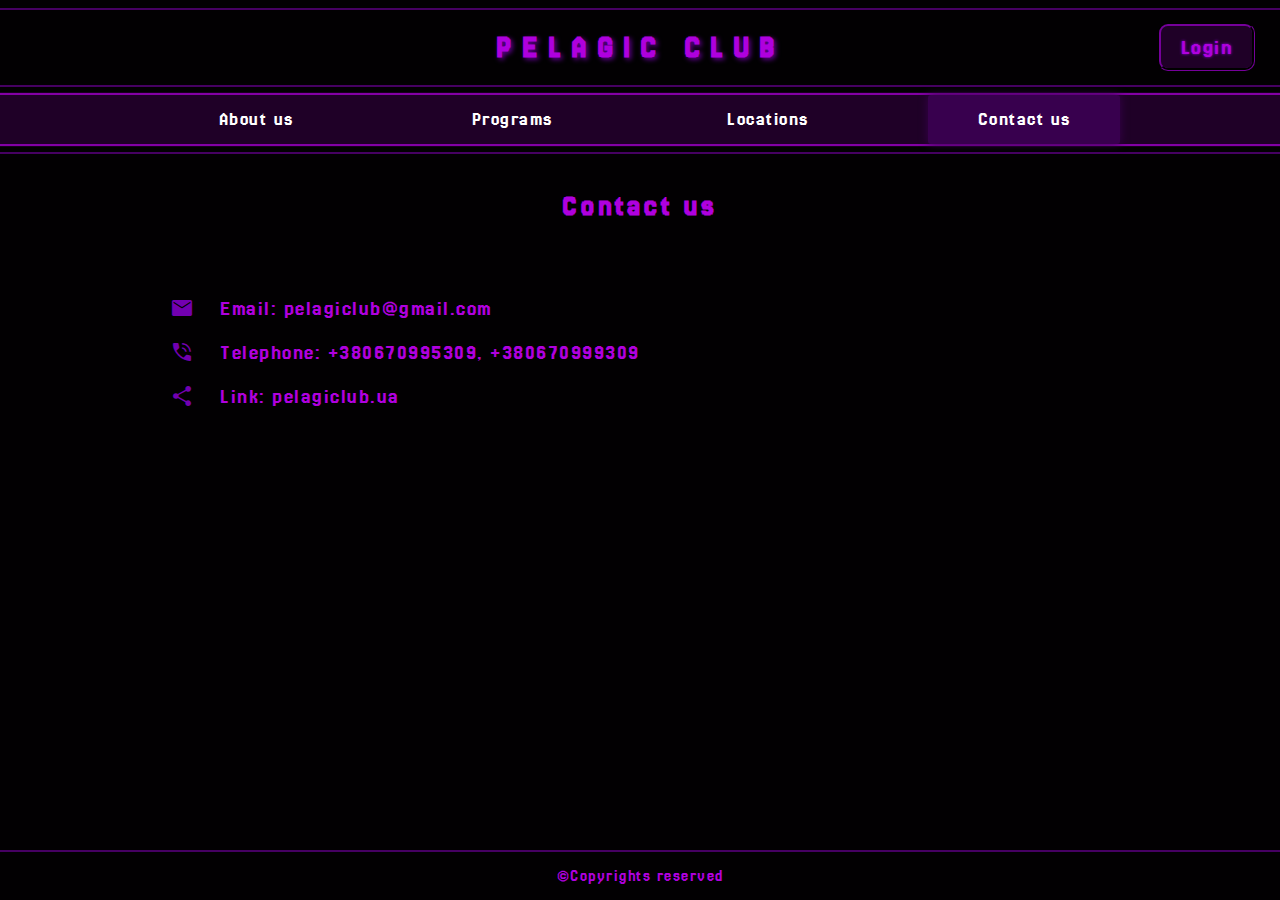
<file: contact_us.html>
<!DOCTYPE html>
<html>
<head>
	<meta charset="UTF-8" />
	<meta name="viewport" content="width=device-width, initial-scale=1.0" />
	<title>PELAGIC CLUB</title>
	<meta name="description" content="Night club, Ukraine Odesa, Near the sea, Contact_Us page.">
	<link rel="icon" href="favicon.ico" type="image/x-icon">
	<link rel="stylesheet" href="css/index.css" />

	<!-- ICONS -->
	<link href="https://fonts.googleapis.com/css2?family=Material+Symbols+Outlined" rel="stylesheet" />
</head>
<body class="contact_us_html">
	<header>
		<hr>

		<h1>PELAGIC CLUB</h1>

		<div style="position: absolute; top: 20px; right: 20px;">
			<a href="login.php" class="any_button">Login</a>
		</div>

		<hr>
	</header>

	<nav>
		<div class="navbar">
			<ul>
				<li><a href="index.php">About us</a></li>
				<li><a href="programs.php">Programs</a></li>
				<li><a href="locations.php">Locations</a></li>
				<li><a class="selected" href="contact_us.php">Contact us</a></li>
			</ul>
		</div>
		<hr>
	</nav>

	<main>
		<h2>Contact us</h2>
		<section>
			<p><span class="material-symbols-outlined">mail</span>&nbsp;&nbsp;&nbsp;&nbsp;Email: pelagiclub@gmail.com</p>
			<p><span class="material-symbols-outlined">phone_in_talk</span>&nbsp;&nbsp;&nbsp;&nbsp;Telephone: +380670995309, +380670999309</p>
			<p><span class="material-symbols-outlined">share</span>&nbsp;&nbsp;&nbsp;&nbsp;Link: pelagiclub.ua</p>
		</section>
	</main>
	
	<footer>
		<hr>
		<p>&copy;Copyrights reserved</p>
	</footer>

</body>
</html>
</file>
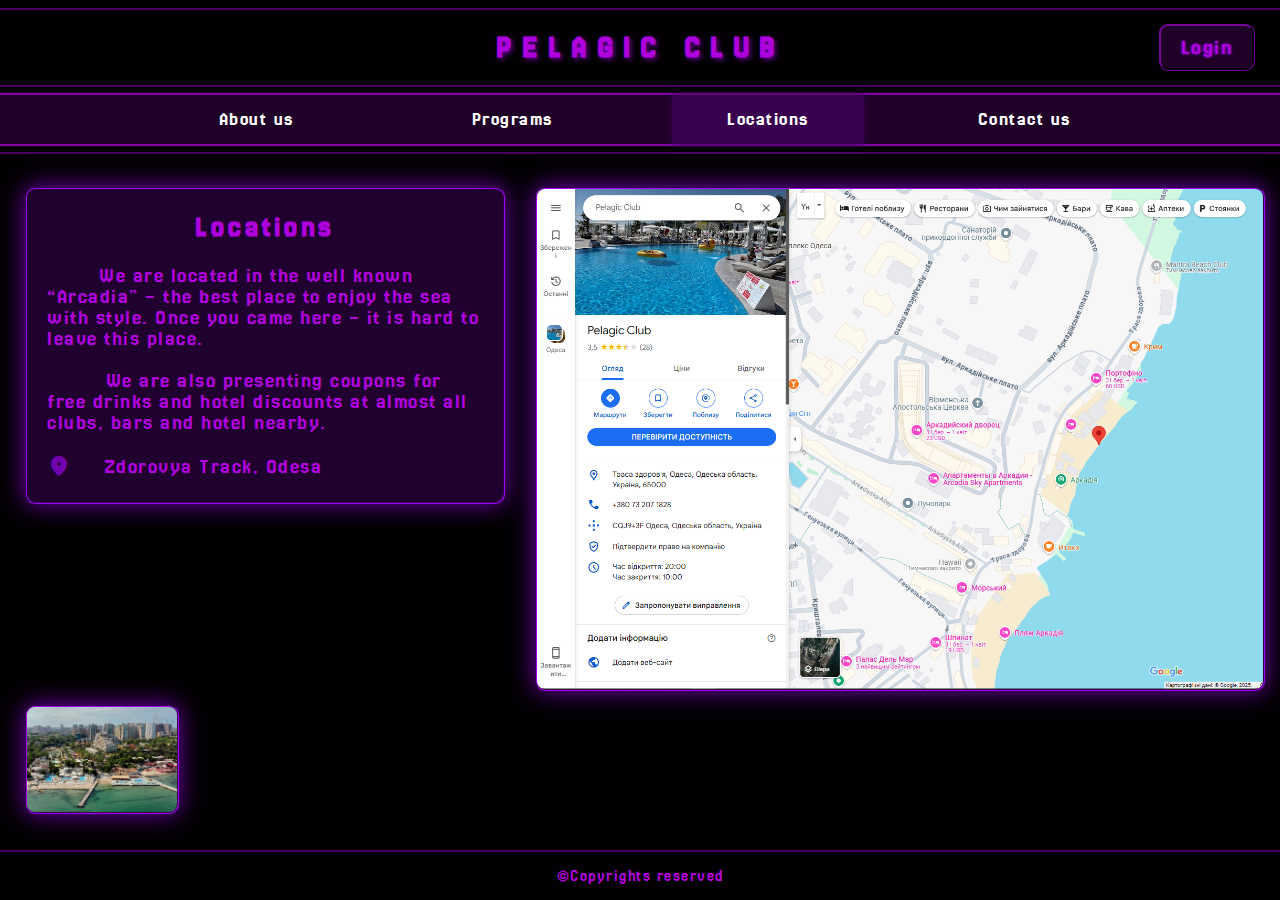
<file: locations.html>
<!DOCTYPE html>
<html>
<head>
	<meta charset="UTF-8">
	<meta name="viewport" content="width=device-width, initial-scale=1.0">
	<title>PELAGIC CLUB</title>
	<meta name="description" content="Night club, Ukraine Odesa, Near the sea, Locations page.">
	<link rel="icon" href="favicon.ico" type="image/x-icon">
	<link rel="stylesheet" href="css/index.css">

	<!-- ICONS -->
	<link rel="stylesheet" href="https://fonts.googleapis.com/css2?family=Material+Symbols+Outlined:opsz,wght,FILL,GRAD@20..48,100..700,0..1,-50..200&icon_names=location_on" />
</head>
<body class="locations_html">
	<header>
		<hr>

		<h1>PELAGIC CLUB</h1>

		<div style="position: absolute; top: 20px; right: 20px;">
			<a href="login.php" class="any_button">Login</a>
		</div>

		<hr>
	</header>

	<nav>
		<div class="navbar">
			<ul>
				<li><a href="index.php">About us</a></li>
				<li><a href="programs.php">Programs</a></li>
				<li><a class="selected" href="locations.php">Locations</a></li>
				<li><a href="contact_us.php">Contact us</a></li>
			</ul>
		</div>
		<hr>
	</nav>

	<main>
		<section>
			<div class="glowing_div">
				<h2>Locations</h2>
				<p>&nbsp;&nbsp;&nbsp;&nbsp;&nbsp;&nbsp;&nbsp;&nbsp;We are located in the well known “Arcadia” - the best place to enjoy the sea with style. Once you came here - it is hard to leave this place.<br><br>
				&nbsp;&nbsp;&nbsp;&nbsp;&nbsp;&nbsp;&nbsp;&nbsp; We are also presenting coupons for free drinks and hotel discounts at almost all clubs, bars and hotel nearby.<br><br>
	    		<span class="material-symbols-outlined">location_on</span>&nbsp;&nbsp;&nbsp;&nbsp;&nbsp;Zdorovya Track, Odesa</p>
			</div>

			<div>
				<img src="images/locations_3.jpg" class="glowing_div">
			</div>
		</section>

		<aside>
			<img src="images/locations_2.png" alt="Location on the map." class="glowing_div">
		</aside>
	</main>

	<footer>
		<hr>	
		<p>&copy;Copyrights reserved</p>
	</footer>

</body>
</html>
</file>
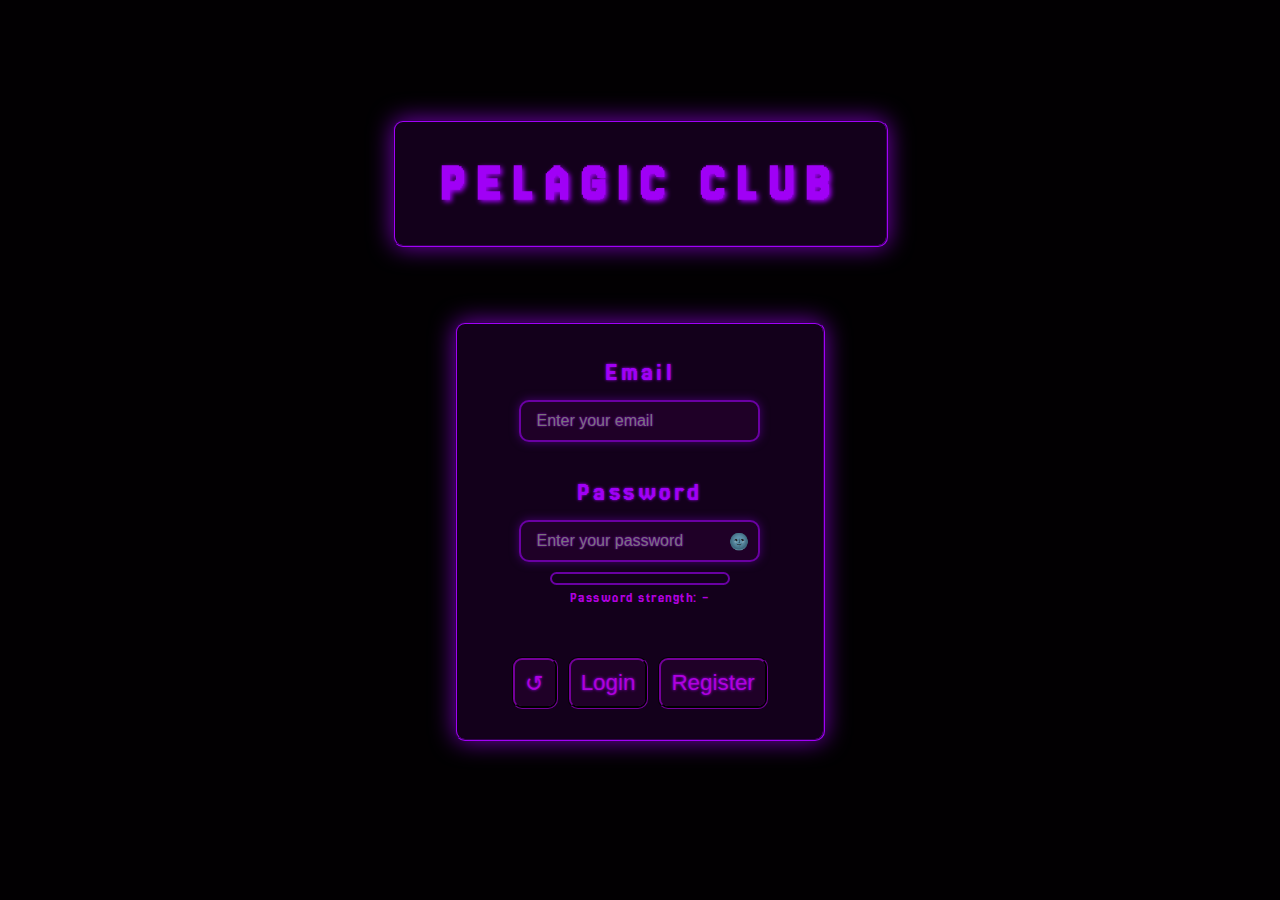
<file: login.html>
<!-- HTML -->
<!DOCTYPE html>
<html lang="en">
<head>
    <meta charset="UTF-8">
    <meta name="viewport" content="width=device-width, initial-scale=1.0">
    <title>PELAGIC CLUB</title>
    <meta name="description" content="Night club, Ukraine Odesa, Near the sea, Login page.">
    <link rel="icon" href="favicon.ico" type="image/x-icon">
    <link rel="stylesheet" href="css/index.css">
</head>
<body class="login_html">
    <header>
        <div class="glowing_div"><h1>PELAGIC CLUB</h1></div>
    </header>

    <main>
        <div class="glowing_div">
            <form action="login.php" method="POST" class="login_form">
                <label for="username">Email</label>
                <input type="email" id="username" name="username" class="user_input" placeholder="Enter your email" required>

                <br><br>

                <label for="password">Password</label>
                <div style="position: relative;">
                    <input type="password" id="password" name="password" class="user_input" placeholder="Enter your password" required>
                    <span id="togglePassword" style="position: absolute; right: 10px; top: 50%; transform: translateY(-50%); cursor: pointer;">🌚</span>
                </div>

                <div id="password-strength" style="margin-top: 10px;">
                    <div id="strength-bar" style="height: 13px; width: 100%; border: 2px solid #6a00a3; border-radius: 10px;">
                        <div id="strength-fill" style="margin: 2px; height: 5px; width: 0%; background: red; border-radius: 5px;"></div>
                    </div>
                    <p id="strength-text" style="font-size: 0.9em; margin-top: 5px;">Password strength: -</p>
                </div>

                <br><br>

                <div class="login_html_buttons_container">
                    <a href="index.php" class="any_button">↺</a>
                    <button type="submit" name="action" value="login" class="any_button">Login</button>
                    <button type="submit" name="action" value="register" class="any_button">Register</button>
                </div>
            </form>

        </div>
    </main>

    <!-- JavaScript -->
    <script>
    // Password strength meter
    const passwordInput = document.getElementById('password');
    const strengthFill = document.getElementById('strength-fill');
    const strengthText = document.getElementById('strength-text');

    passwordInput.addEventListener('input', function() {
        const password = passwordInput.value;
        let strength = 0;

        if (password.length >= 6) strength++;
        if (password.match(/[a-z]/)) strength++;
        if (password.match(/[A-Z]/)) strength++;
        if (password.match(/[0-9]/)) strength++;
        if (password.match(/[^a-zA-Z0-9]/)) strength++;

        let percent = (strength / 5) * 98;
        strengthFill.style.width = percent + "%";

        if (strength <= 2) {
            strengthFill.style.background = "red";
            strengthText.textContent = "Password strength: Weak";
        } else if (strength === 3 || strength === 4) {
            strengthFill.style.background = "orange";
            strengthText.textContent = "Password strength: Medium";
        } else if (strength === 5) {
            strengthFill.style.background = "green";
            strengthText.textContent = "Password strength: Strong";
        }
    });

    // Email validation
    const emailInput = document.getElementById('username');
    const form = document.querySelector('form');

    form.addEventListener('submit', function(event) {
        const email = emailInput.value.trim();
        const password = passwordInput.value.trim();
        let valid = true;
        let messages = [];

        if (!email.includes('@') || !email.includes('.')) {
            valid = false;
            messages.push('Please enter a valid email address.');
        }

        if (!valid) {
            event.preventDefault();
            alert(messages.join('\n'));
        }
    });

    // Password show/hide toggle
    const togglePassword = document.getElementById('togglePassword');

    togglePassword.addEventListener('click', function() {
        const type = (passwordInput.getAttribute('type') === 'password') ? 'text' : 'password';
        passwordInput.setAttribute('type', type);
        togglePassword.textContent = (type === 'password') ? '🌚' : '🌝';
    });
    </script>
</body>
</html>
</file>
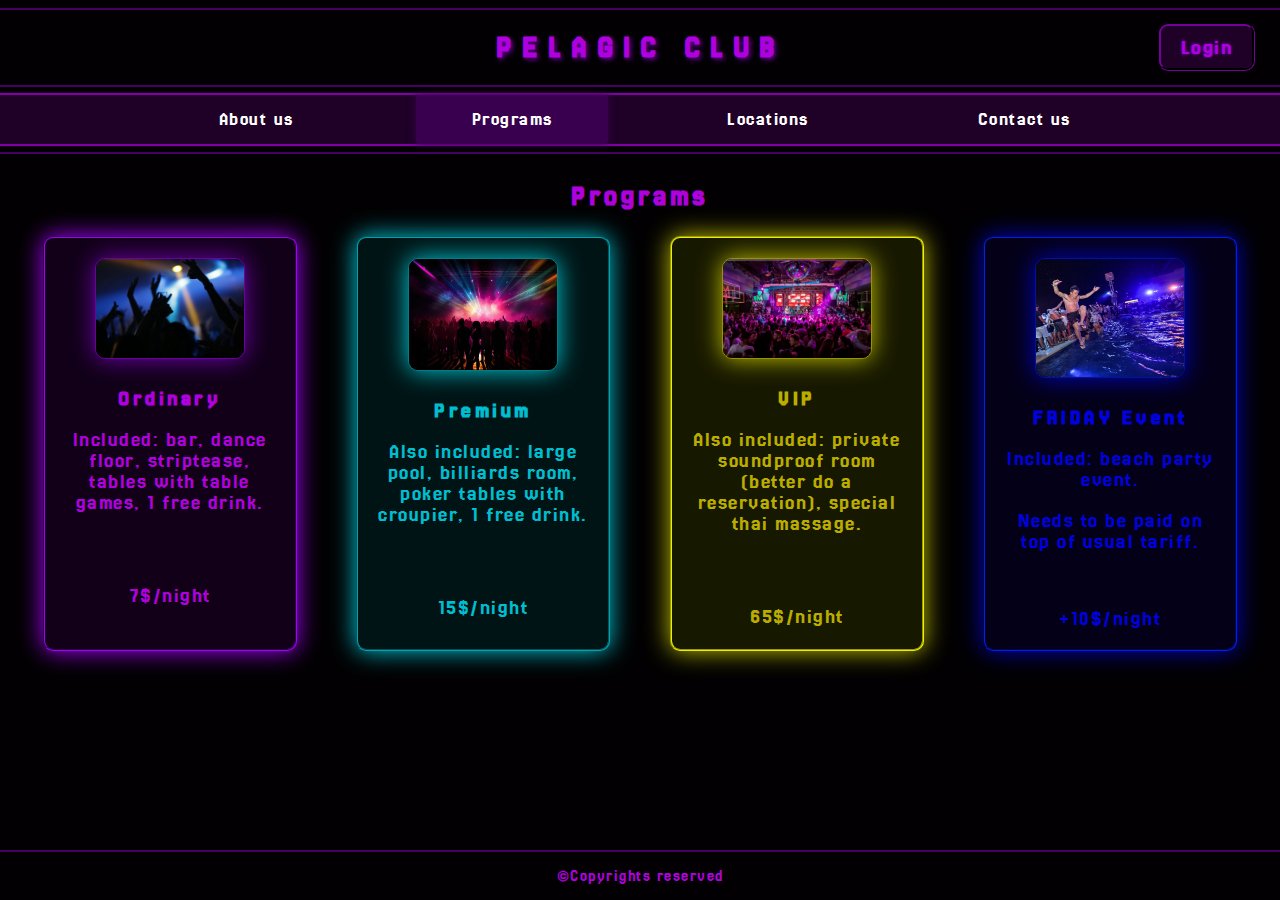
<file: programs.html>
<!DOCTYPE html>
<html class="programs_html">
<head>
	<meta charset="UTF-8">
	<meta name="viewport" content="width=device-width, initial-scale=1.0">
	<title>PELAGIC CLUB</title>
	<meta name="description" content="Night club, Ukraine Odesa, Near the sea, Programs page.">
	<link rel="icon" href="favicon.ico" type="image/x-icon">
	<link rel="stylesheet" href="css/index.css">
</head>
<body class="programs_html">
	<header>
		<hr>

		<h1>PELAGIC CLUB</h1>

		<div style="position: absolute; top: 20px; right: 20px;">
			<a href="login.html" class="any_button">Login</a>
		</div>

		<hr>
	</header>

	<nav>
		<div class="navbar">
			<ul>
				<li><a href="index.html">About us</a></li>
				<li><a class="selected" href="programs.html">Programs</a></li>
				<li><a href="locations.html">Locations</a></li>
				<li><a href="contact_us.html">Contact us</a></li>
			</ul>
		</div>
		<hr>
	</nav>

	<main>
		<h2>Programs</h2>

		<div class="container_for_boxes">
			<div class="glowing_div"
				style="--background_color: #110018;
					   --box_shadow_color: #a600ff;
					   --border_color: #6a00a3;
					   --text_color: #af00de;
					   --hover_background_color: #23002f;
					   --hover_box_shadow_color: #b600e5;
					   --hover_text_shadow: #4b006b;">
				<div class="box">
					<img src="images/about_us_2.jpg" class="glowing_div">
					<h3>Ordinary</h3>
					<p>Included: bar, dance floor, striptease, tables with table games, 1 free drink.</p>
					<br><br>
					<p>7$/night</p>
				</div>
			</div>

			<div class="glowing_div"
				style="--background_color: #001415;
					   --box_shadow_color: #00c9d8;
					   --border_color: #00a2ae;
					   --text_color: #00bdd0;
					   --hover_background_color: #002a2f;
					   --hover_box_shadow_color: #00eeff;
					   --hover_text_shadow: #00606e;">
				<div class="box">
					<img src="images/about_us_1.jpg" class="glowing_div"
						style="--background_color: #001415;
						   --box_shadow_color: #00c9d8;
						   --border_color: #007c85;
						   --text_color: #00cee1;
						   --hover_background_color: #002a2f;
						   --hover_box_shadow_color: #00eeff;
						   --hover_text_shadow: #00606e;">
					<h3>Premium</h3>
					<p>Also included: large pool, billiards room, poker tables with croupier, 1 free drink.</p>
					<br><br>
					<p>15$/night</p>
				</div>
			</div>

			<div class="glowing_div" 
				style="--background_color: #171800;
					   --box_shadow_color: #c0c100;
					   --border_color: #eeef00;
					   --text_color: #bbad00;
					   --hover_background_color: #222400;
					   --hover_box_shadow_color: #e3ed00;
					   --hover_text_shadow: #788000;">
				<div class="box">
					<img src="images/about_us_3.jpg" class="glowing_div" 
						style="--background_color: #171800;
						   --box_shadow_color: #c0c100;
						   --border_color: #959500;
						   --text_color: #ccbd00;
						   --hover_background_color: #222400;
						   --hover_box_shadow_color: #e3ed00;
						   --hover_text_shadow: #788000;">
					<h3>VIP</h3>
					<p>Also included: private soundproof room (better do a reservation), special thai massage.</p>
					<br><br>
					<p>65$/night</p>
				</div>
			</div>

			<div class="glowing_div"
				style="--background_color: #040018;
					   --box_shadow_color: #0005c1;
					   --border_color: #00139f;
					   --text_color: #0001dc;
					   --hover_background_color: #080032;
					   --hover_box_shadow_color: #0001ed;
					   --hover_text_shadow: #000f81;">
				<div class="box">
					<img src="images/friday_special_event.jpg" class="glowing_div"
						style="--background_color: #040018;
						   --box_shadow_color: #0005c1;
						   --border_color: #00139f;
						   --text_color: #0001dc;
						   --hover_background_color: #060025;
						   --hover_box_shadow_color: #0001ed;
						   --hover_text_shadow: #000f81;">
					<h3>FRIDAY Event</h3>
					<p>Included: beach party event.</p>
					<p>Needs to be paid on top of usual tariff.</p>
					<br>
					<p>+10$/night</p>
				</div>
			</div>
		</div>
		<h3></h3>
	</main>

	<footer>	
		<hr>
		<p>&copy;Copyrights reserved</p>
	</footer>
	
</body>
</html>
</file>
<file: css/index.css>
/*/////////////////////////////////////////////////////////////////////////////////////*/
/*/////////////////////////////////////////////////////////////////////////////////////*/

/* FOR DEVICE COMPATABILITY */

/*/////////////////////////////////////////////////////////////////////////////////////*/
/*/////////////////////////////////////////////////////////////////////////////////////*/
@media screen and (max-width: 1103px){
	.index_html main section{
		width: 100%;
	}
	.index_html main aside{
		display: none;
	}
}


@media screen and (max-width: 905px){
	.index_html p{
		font-size: 0.99rem;
	}
	nav .navbar ul li a{
        margin-right: 1.5vw;
        margin-left: 1.5vw;
        font-size: 0.99rem;
	}
	.index_html section h2{
		margin-top: 5px; margin-bottom: 25px;
	}
}


@media screen and (max-width: 716px){
	.index_html p{
		font-size: 0.8rem;
	}
	nav .navbar ul li a{
        font-size: 0.95rem;
	}
	.index_html h3{
		font-size: 0.99rem;
	}
	.index_html h4{
		font-size: 0.99rem;
	}
}


@media screen and (max-width: 597px){
	.index_html section .programs_image_div, .index_html section .locations_image_div{
		max-width: 50%;
		margin: 30px auto;
	}
	.index_html section img{
		min-width: 30%;
        width: 90%;
        
	}
	.index_html section h2{
		margin-top: 0px; margin-bottom: 20px;
	}
	.index_html section h3{
		margin-top: 0px; margin-bottom: 20px;
		font-size: 0.9rem;
	}
	.index_html section h4{
		clear: both;
		margin-top: 0px; margin-bottom: 0px;
		font-size: 1.3rem;
	}
	nav .navbar ul li a{
        font-size: 0.6rem;
	}

	.index_html header .glowing_div, .index_html header .any_button,
	.programs_html header .glowing_div, .programs_html header .any_button, 
	.locations_html header .glowing_div, .locations_html header .any_button, 
	.contact_us_html header .glowing_div, .contact_us_html header .any_button{
		display: none;
	}
}

/*programs_html and login_html*/
@media screen and (max-width: 584px){
	.programs_html .container_for_boxes .box{
		max-width: 187.5px;
		text-align: center;
		max-height: 375px;
	}
	.programs_html section h2{
		margin-bottom: 50px;
	}
	.programs_html .container_for_boxes .box h3{
		font-size: 1.2rem;
	}
	.programs_html .container_for_boxes .box p{
		font-size: 1rem;
	}


	.login_html header div h1{
		font-size: 1.8rem;
		margin: 0px;
	}
	.login_html header .glowing_div{
		text-align: center;
		padding: 10px;
		padding-left: 20px;
		margin-top: 25vh;
		margin-bottom: 20px;
	}
	.login_html .direct_login_main{
		max-height: 40vh;
	}
	.login_html main .glowing_div{
		padding: 20px 20px;
		min-width: 234px;
	}
	.login_html main .glowing_div form label{
		font-size: 1.2rem;
	}
	.login_html main .glowing_div form input{
		font-size: 0.7rem;
	}
	.login_html main .glowing_div #password-strength{
		font-size: 0.7rem;
	}
	.login_html main .login_html_buttons_container *{
		font-size: 0.8rem;
	}
}



/*/////////////////////////////////////////////////////////////////////////////////////*/
/*/////////////////////////////////////////////////////////////////////////////////////*/

/* ENTIRE FILE */

/*/////////////////////////////////////////////////////////////////////////////////////*/
/*/////////////////////////////////////////////////////////////////////////////////////*/

* {
	box-sizing: border-box;
	cursor: default;
}

html{
	font-size: 100%;
	height: 100%;
	margin: 0px;
}
@font-face {
    font-family: 'Jersey 25';
    src: url('../fonts/Jersey25-Regular.ttf') format('truetype');
    font-weight: normal;
    font-style: normal;
}

body{
	background-color: #020002;
	font-family: 'Jersey 25', Times, serif;
	letter-spacing: 1.5px;
	margin: 0px;
	height: 100%;

	display: flex;
	flex-direction: column;
	min-height: 100vh;
}

hr{
	border: 1px solid #460062;
}

.glowing_div{
	/*Stating a necessary inline css pattern + setting default values (white by default): do not delete this part!*/
	--background_color: #20002e;
	--box_shadow_color: #7200b0;
	--border_color: #6a00a3;
	--text_color: #af00de;
	--hover_background_color: #23002f;
	--hover_box_shadow_color: #9a00c5;
	--hover_text_shadow: #4b006b;
	/*End of parameters*/

	background-color: 			var(--background_color);
	box-shadow: 0 0 25px		var(--box_shadow_color);
	border: 2px groove 			var(--border_color);
	border-radius: 10px;

	transition: all 0.2s ease;
}
.glowing_div p, .glowing_div h3{
	color: 						var(--text_color);
}
.glowing_div:hover{
	background-color: 			var(--hover_background_color);
	border-color: 				var(--box_shadow_color);  /*same as --box_shadow_color*/
	box-shadow: 0 0 25px 		var(--hover_box_shadow_color);
	text-shadow: 2px 2px 8px 	var(--hover_text_shadow);
}


.material-symbols-outlined {
	font-variation-settings:
	'FILL' 1,
	'wght' 400,
	'GRAD' 0,
	'opsz' 48;
	font-size: 48px;
	color: #7200b0;
	vertical-align: -0.3rem;
}


/*/////////////////////////////////////////////////////////////////////////////////////*/
/*/////////////////////////////////////////////////////////////////////////////////////*/

/* HEADER */

/*/////////////////////////////////////////////////////////////////////////////////////*/
/*/////////////////////////////////////////////////////////////////////////////////////*/

header h1{
	color: #af00de;
	text-align: center;
	letter-spacing: 10px;
	text-shadow: 2px 2px 5px #620094;
}
header span{
	display: inline;
	color: #9200c4;
	padding: 10px;
	font-size: 1.2rem;
	margin-bottom: 20px;
	letter-spacing: 1px;
	color: #9100df;
}

.index_html header .any_button, .programs_html header .any_button,
.locations_html header .any_button, .contact_us_html header .any_button{
	position: absolute;
	top: 3px;
	right: 5px;
	font-size: 1.4rem;
}
.any_button{
	background-color: #1f0027;
	text-shadow: 0 0 3px #a000f6;
	color: #af00de;
	padding: 10px 20px;
	border: 3px groove #350046;
	border-radius: 10px;
	font-size: 1.4rem;
	text-decoration: none;
	transition: all 0.15s ease;
}
.any_button:hover{
	background-color: #2d003b;
	color: #c900ff;
	border-color: #6a00a3;
	box-shadow: 0 0 15px #350046;
}
.any_button:active{
	background-color: #270033;
	border-color: #51007c;
	box-shadow: 0 0 15px #6900ad;
}


nav .navbar ul{
	background-color: #1f0027;
	list-style-type: none;
	margin: 0px;
	padding: 0px;
	display: flex;
    justify-content: center;
    box-shadow: 0 0 1px 2px #8300a5;
}
nav .navbar a{
	color: white;
	text-decoration: none;
	text-align: center;
	font-size: 1.2rem;
	display: block;
	width: 15vw;
	margin-right: 2.5vw;
	margin-left: 2.5vw;
	padding-top: 15px;
	padding-bottom: 15px;
	border-radius: 3px;
	float: left;
	cursor: pointer;
}
nav .navbar a:hover{
	background-color: #4a005e;
	box-shadow: 0 0 15px #4a005e;
	transition: all 0.2s ease;
}
nav .navbar a:active{
	background-color: #370045;
	box-shadow: 0 0 15px #370045;
}
nav .navbar .selected{
	background-color: #38004e;
	box-shadow: 0 0 10px #38004e;
}
nav .navbar .selected:hover{
	background-color: #4a005e;
	box-shadow: 0 0 15px #4a005e;
	transition: all 0.2s ease;
}
nav .navbar .selected:active{
	background-color: #370045;
	box-shadow: 0 0 15px #370045;
}


/*/////////////////////////////////////////////////////////////////////////////////////*/
/*/////////////////////////////////////////////////////////////////////////////////////*/

/* MAIN */

/*/////////////////////////////////////////////////////////////////////////////////////*/
/*/////////////////////////////////////////////////////////////////////////////////////*/

main{
	margin: 15px;
	display: flow-root;
	flex-grow: 1;
}
main h2{
	color: #af00de;
	text-align: center;
	font-size: 1.8rem;
	margin-top: 5px; margin-bottom: 25px;
	letter-spacing: 4px;
}
main h3{
	color: #9200c4;
	text-align: center;
	margin-top: 5px;
	font-size: 1.4rem;
	margin-bottom: 20px;
	letter-spacing: 3.5px;
}
main h4{
	color: #af00de;
	text-align: center;
	margin-top: 20px;
	font-size: 1.6rem;
	margin-bottom: 20px;
	letter-spacing: 3.5px;
}
main p{
	color: #af00de;
	font-size: 1.3rem;
	margin: 20px;
}
main img{
	margin-right: 5%;
	margin-left: 5%;
	margin-bottom: 20px;
	margin-top: 20px;
	border-radius: 5px;
	width: 32%;
}
main a *, main a{
	color: #af00de;
	cursor: pointer;
	text-decoration: none;
}

/*.index_html main, .programs_html main, 
.locations_html main, .contact_us_html main{
	flex: 1;
	padding: 1rem;
}

.index_html body, .programs_html body, 
.locations_html body, .contact_us_html body{
	
}*/



section{
	float: left;
	width: 80%;
	padding: 10px;
}
section .programs{
	display: block;
	display: flow-root;
	cursor: pointer;

	transition: all 0.2s ease;
}
section .programs:hover{
	background-color: #0a000e;
	border-radius: 15px;
	text-shadow: 2px 2px 5px #580087;
}
section .programs img{
	float: left;
}
section .locations{
	display: block;
	display: flow-root;
	cursor: pointer;

	transition: all 0.2s ease;
}
section .locations:hover{
	background-color: #0a000e;
	border-radius: 15px;
	text-shadow: 2px 2px 5px #580087;
}
section .locations img{
	float: right;
	
}

aside{
	float: left;
	width: 20%;
	padding: 10px;
	text-align: center;
}
aside img{
	width: 80%;
}
aside a{
	font-size: 1.2rem;
}


/*/////////////////////////////////////////////////////////////////////////////////////*/
/*/////////////////////////////////////////////////////////////////////////////////////*/

/* FOOTER */

/*/////////////////////////////////////////////////////////////////////////////////////*/
/*/////////////////////////////////////////////////////////////////////////////////////*/

footer{
	clear: both;
	text-align: center;
	color: #af00de;
}


/*/////////////////////////////////////////////////////////////////////////////////////*/
/*/////////////////////////////////////////////////////////////////////////////////////*/

/* PROGRAMS */

/*/////////////////////////////////////////////////////////////////////////////////////*/
/*/////////////////////////////////////////////////////////////////////////////////////*/


.programs_html .container_for_boxes{
	display: flow-root;
	display: flex;
	flex-wrap: wrap;
	justify-content: space-evenly;
	column-gap: 2rem;
	row-gap: 2rem;
}

.programs_html .box{
	display: flow-root;
	max-width: 250px;
	text-align: center;
	max-height: 420px;
}
.programs_html .box img{
	width: 60%;
	max-height: 120px;
	border-width: 1.5px;
}

.programs_html .box *:hover, .box:hover{
	cursor: pointer;
}


/*/////////////////////////////////////////////////////////////////////////////////////*/
/*/////////////////////////////////////////////////////////////////////////////////////*/

/* LOCATIONS */

/*/////////////////////////////////////////////////////////////////////////////////////*/
/*/////////////////////////////////////////////////////////////////////////////////////*/


.locations_html main{
	display: flex;
}

.locations_html section{
	max-width: 40%;
	display: flex;
	flex-direction: column;
	justify-content: space-between;
	flex: 1;
	margin-top: 0px;
}
.locations_html section h2{
	margin-top: 5%;
	margin-bottom: 5%;
}
.locations_html section p{
	margin-bottom: 5%;
}
.locations_html section img{
	margin-left: 0%;
	margin-right: 20%;
	max-width: 80%;
	margin-bottom: 0px;
}

.locations_html aside{
	flex: 1;
	display: flex;
	flex-direction: column;
	margin-top: 0px;
}
.locations_html aside img{
	width: 100%;
	margin: 10px;
	margin-bottom: 0px;
	margin-top: 0px;
}


/*/////////////////////////////////////////////////////////////////////////////////////*/
/*/////////////////////////////////////////////////////////////////////////////////////*/

/* CONTACT_US */

/*/////////////////////////////////////////////////////////////////////////////////////*/
/*/////////////////////////////////////////////////////////////////////////////////////*/


.contact_us_html main{
	margin-top: 25px;
}

.contact_us_html section{
	margin-left: 10%;
	margin-top: 20px;
	margin-bottom: 40px;
}

/*/////////////////////////////////////////////////////////////////////////////////////*/
/*/////////////////////////////////////////////////////////////////////////////////////*/

/* LOGIN */

/*/////////////////////////////////////////////////////////////////////////////////////*/
/*/////////////////////////////////////////////////////////////////////////////////////*/


.login_html h1{
	font-size: 3.3rem;
	text-shadow: 2px 2px 5px #a000f6;
	color: #a000f6;
}
.login_html header{
	display: flex;
    justify-content: center;
    align-items: center;
}
.login_html header div{
	padding: 0px 45px;
	display: inline-block;
    margin: 120px auto 0px auto;
    background-color: #13001b;
}
.login_html main{
	display: flex;
    justify-content: center;
    align-items: center;
    max-height: 60vh;
}
.login_html main .glowing_div{
	padding: 30px 50px;
	max-width: 50vw;
	width: auto;
	margin-top: 0px;
	display: flex;
    justify-content: center;
    background-color: #13001b;
    flex-direction: column;
    align-items: center;
}
.login_form {
    display: flex;
    flex-direction: column;
    align-items: center;
    justify-content: center;
}
.login_html label{
	color: #a000f6;
	text-shadow: 0 0 3px #a000f6;
	text-align: center;
	margin-top: 5px;
	font-size: 1.6rem;
	margin-bottom: 15px;
	letter-spacing: 3.5px;
}
.login_html .user_input{
	margin-bottom: 0px;
	background-color: #1f0027;
 	color: #af00de;
	padding: 10px 15px;
	font-size: 1rem;
	text-shadow: 0px 0px 2px #a000f6;
	border: 2px solid #6a00a3;
	box-shadow: 0 0 10px #440070;
	border-radius: 10px;
	max-width: 300px;
	transition: all 0.15s ease;
}
.login_html .user_input:hover{
	border-color: #9100df;
}
.login_html .user_input:focus{
	border-color: #9b00ff;
	box-shadow: 0 0 25px #440070;
	text-shadow: 0px 0px 3px #a000f6;
	outline: none
}
.login_html_buttons_container{
	display: flex;
	justify-content: space-between;
	width: 100%;
	max-width: 300px;
}
.login_html_buttons_container .any_button{
	width: 47%;
	padding: 10px;
	margin-right: 5px;
	margin-left: 5px;
}
</file>
